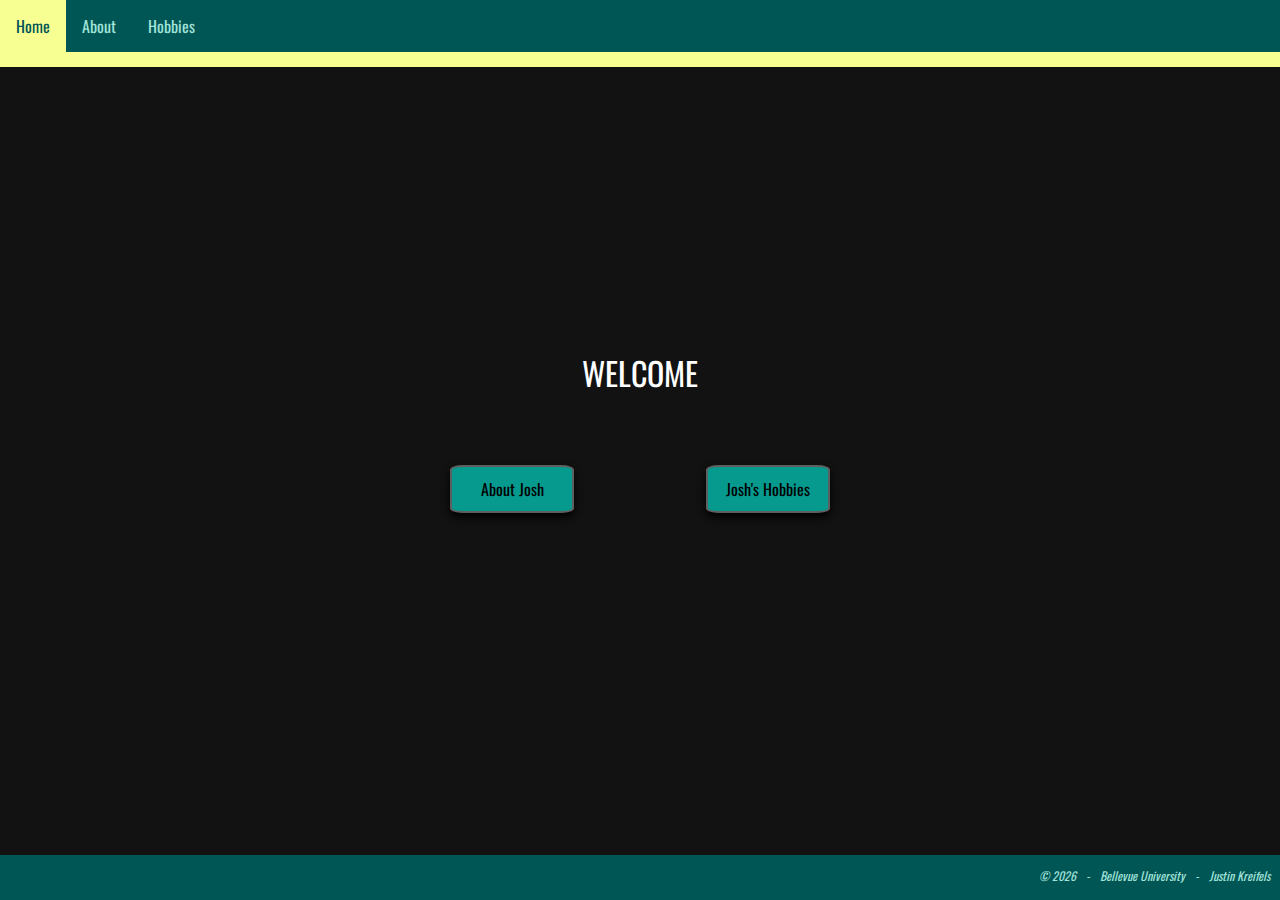
<file: index.html>
<!DOCTYPE html>
<html lang="en">
	<head>
		<title>BioSite Home</title>
		<link
			href="https://fonts.googleapis.com/css2?family=Oswald:wght@300;400;500;700&display=swap"
			rel="stylesheet"
		/>
		<link rel="stylesheet" type="text/css" href="./style/main.css" />
		<meta name="color-scheme" content="dark">
		<style>
			footer {
				position: absolute;
			}
		</style>
	</head>
	<body>
		<nav>
			<a href="#">Home</a>
			<a href="./view/about.html">About</a>
			<a href="./view/hobbies.html">Hobbies</a>
		</nav>
		<main>
			<div id="container">
			<div id="home-text">
				<h1>WELCOME</h1>
			</div>
			<br><br>
			<div class="home-btns container">
				<div>
					<a href="./view/about.html" class="button">About Josh</a>
				</div>
				<div>
					<a href="./view/hobbies.html" class="button">Josh's Hobbies</a>
				</div>
			</div>
		</div>
		</main>
		<footer>
			<p>Justin Kreifels</p>
			<p>-</p>
			<p><a href="bellevue.edu" target="_blank">Bellevue University</a></p>
			<p>-</p>
			<p>
				&copy;
				<script>
					document.write(new Date().getFullYear());
				</script>
			</p>
		</footer>
	</body>
</html>
</file>
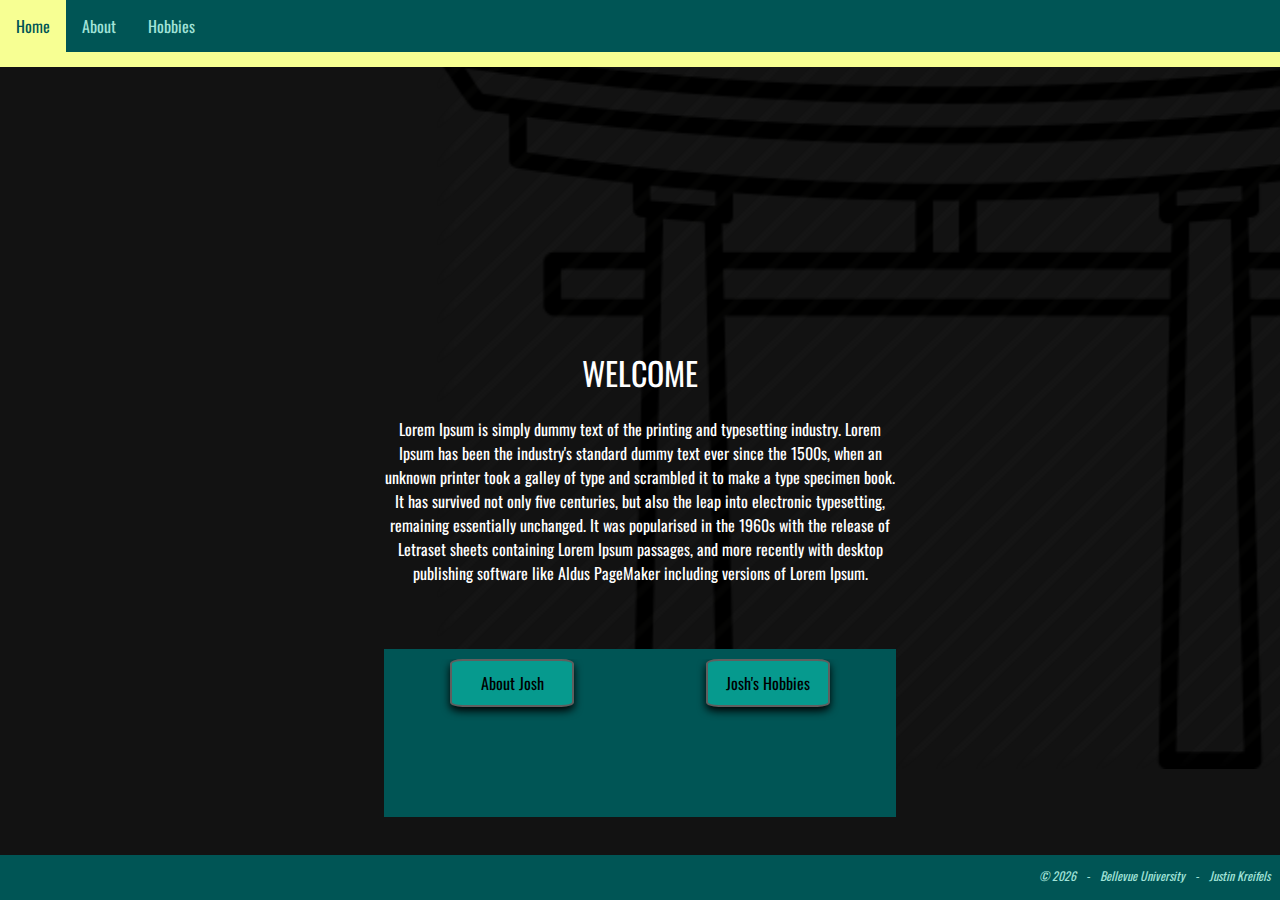
<file: home.html>
<!DOCTYPE html>
<html lang="en">
	<head>
		<title>BioSite Home</title>
		<link
			href="https://fonts.googleapis.com/css2?family=Oswald:wght@300;400;500;700&display=swap"
			rel="stylesheet"
		/>
		<link rel="stylesheet" type="text/css" href="./style/main.css" />
		<meta name="color-scheme" content="dark">
		<style>
			footer {
				position: absolute;
			}
		</style>
	</head>
	<body>
		<nav>
			<a href="#">Home</a>
			<a href="./view/about.html">About</a>
			<a href="./view/hobbies.html">Hobbies</a>
		</nav>
		<main>
			<div id="container">
			<div id="home-text">
				<h1>WELCOME</h1>
				<p>
					
					Lorem Ipsum is simply dummy text of the printing and typesetting industry. Lorem
					Ipsum has been the industry's standard dummy text ever since the 1500s, when an
					unknown printer took a galley of type and scrambled it to make a type specimen
					book. It has survived not only five centuries, but also the leap into electronic
					typesetting, remaining essentially unchanged. It was popularised in the 1960s
					with the release of Letraset sheets containing Lorem Ipsum passages, and more
					recently with desktop publishing software like Aldus PageMaker including
					versions of Lorem Ipsum.
				</p>
				<img src="./imgs/torii gate.png" id="gate">
			</div>
			<br><br>
			<div class="home-btns container">
				<div class="row">
					<a href="./view/about.html" class="button">About Josh</a>
				</div>
				<div class="row">
					<a href="./view/hobbies.html" class="button">Josh's Hobbies</a>
				</div>
			</div>
		</div>
		</main>
		<footer>
			<p>Justin Kreifels</p>
			<p>-</p>
			<p><a href="bellevue.edu" target="_blank">Bellevue University</a></p>
			<p>-</p>
			<p>
				&copy;
				<script>
					document.write(new Date().getFullYear());
				</script>
			</p>
		</footer>
	</body>
</html>
</file>
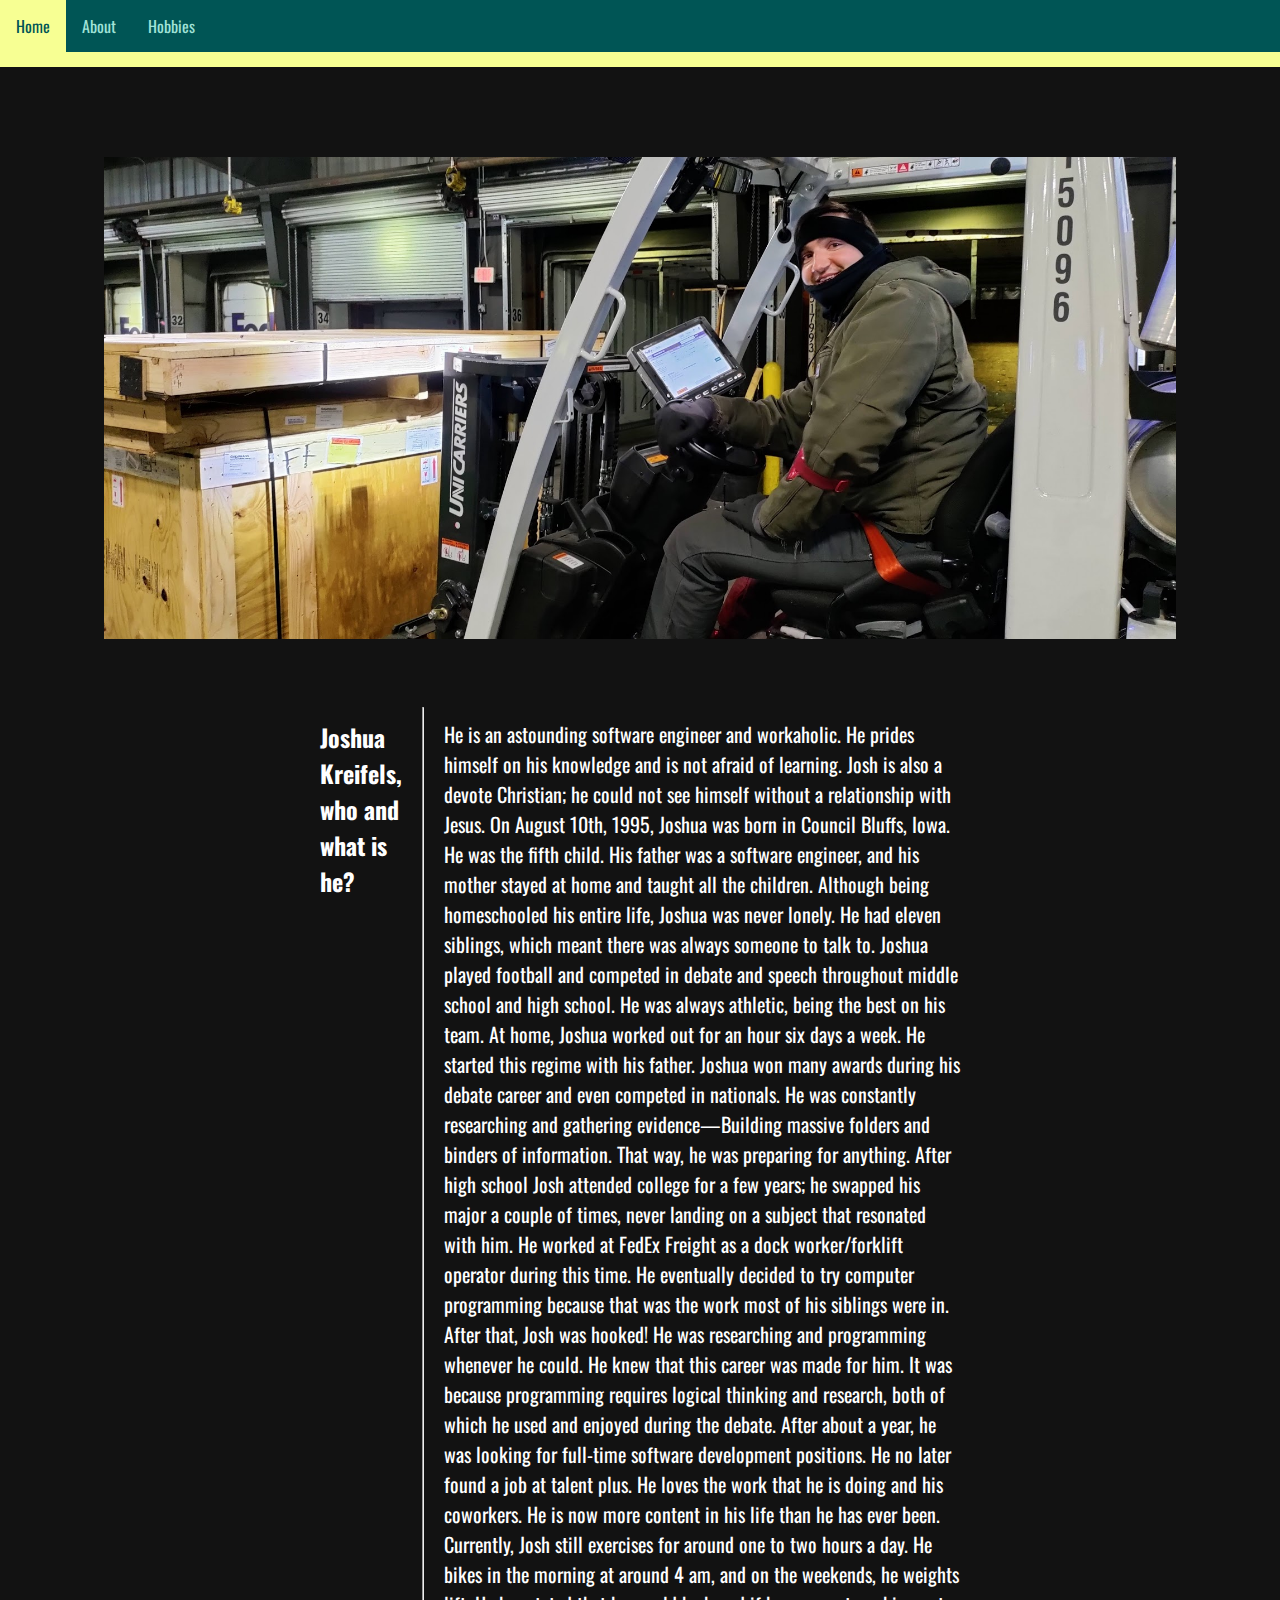
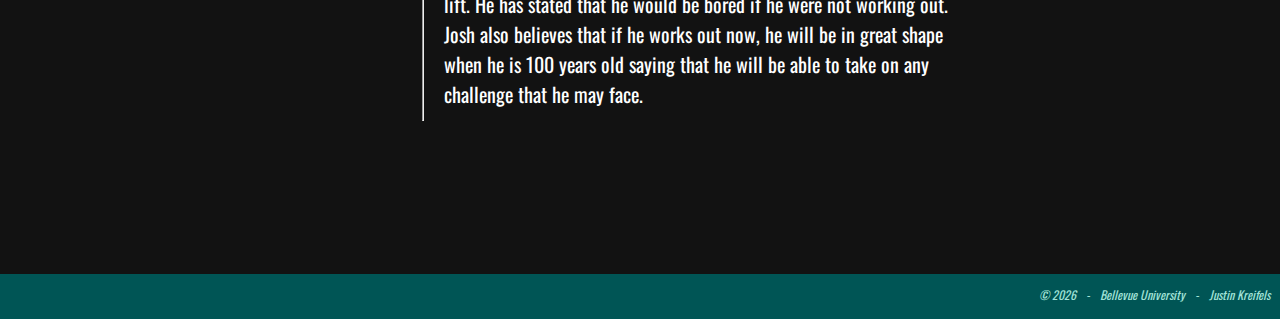
<file: view/about.html>
<!DOCTYPE html>
<html lang="en">
	<head>
		<title>BioSite About</title>
		<link
			href="https://fonts.googleapis.com/css2?family=Oswald:wght@300;400;500;700&display=swap"
			rel="stylesheet"
		/>
		<link rel="stylesheet" type="text/css" href="../style/main.css" />
		<meta name="color-scheme" content="dark" />
	</head>
	<body>
		<nav>
			<a href="../index.html">Home</a>
			<a href="#">About</a>
			<a href="./hobbies.html">Hobbies</a>
		</nav>
		<main>
			<br />
			<img src="../imgs/IMG_20211208_045211.jpg" alt="" id="aboutImg" />
			<div id="aboutText">
				<section class="_1SP8R j9XKR AIDOf">
				<h2 style="padding-right: 20px;"><strong>Joshua Kreifels, who and what is he?</strong></h2>
				<hr />
				<p style="font-size: 20px; padding-left: 20px;">
					He is an astounding software engineer and workaholic. He prides himself on his
					knowledge and is not afraid of learning. Josh is also a devote Christian; he
					could not see himself without a relationship with Jesus. On August 10th, 1995,
					Joshua was born in Council Bluffs, Iowa. He was the fifth child. His father was
					a software engineer, and his mother stayed at home and taught all the children.
					Although being homeschooled his entire life, Joshua was never lonely. He had
					eleven siblings, which meant there was always someone to talk to. Joshua played
					football and competed in debate and speech throughout middle school and high
					school. He was always athletic, being the best on his team. At home, Joshua
					worked out for an hour six days a week. He started this regime with his father.
					Joshua won many awards during his debate career and even competed in nationals.
					He was constantly researching and gathering evidence—Building massive folders
					and binders of information. That way, he was preparing for anything. After high
					school Josh attended college for a few years; he swapped his major a couple of
					times, never landing on a subject that resonated with him. He worked at FedEx
					Freight as a dock worker/forklift operator during this time. He eventually
					decided to try computer programming because that was the work most of his
					siblings were in. After that, Josh was hooked! He was researching and
					programming whenever he could. He knew that this career was made for him. It was
					because programming requires logical thinking and research, both of which he
					used and enjoyed during the debate. After about a year, he was looking for
					full-time software development positions. He no later found a job at talent
					plus. He loves the work that he is doing and his coworkers. He is now more
					content in his life than he has ever been. Currently, Josh still exercises for
					around one to two hours a day. He bikes in the morning at around 4 am, and on
					the weekends, he weights lift. He has stated that he would be bored if he were
					not working out. Josh also believes that if he works out now, he will be in
					great shape when he is 100 years old saying that he will be able to take on any
					challenge that he may face.
				</p>
			</div>
		</main>
		<footer>
			<p>Justin Kreifels</p>
			<p>-</p>
			<p><a href="bellevue.edu" target="_blank">Bellevue University</a></p>
			<p>-</p>
			<p>
				&copy;
				<script>
					document.write(new Date().getFullYear());
				</script>
			</p>
		</footer>
	</body>
</html>
</file>
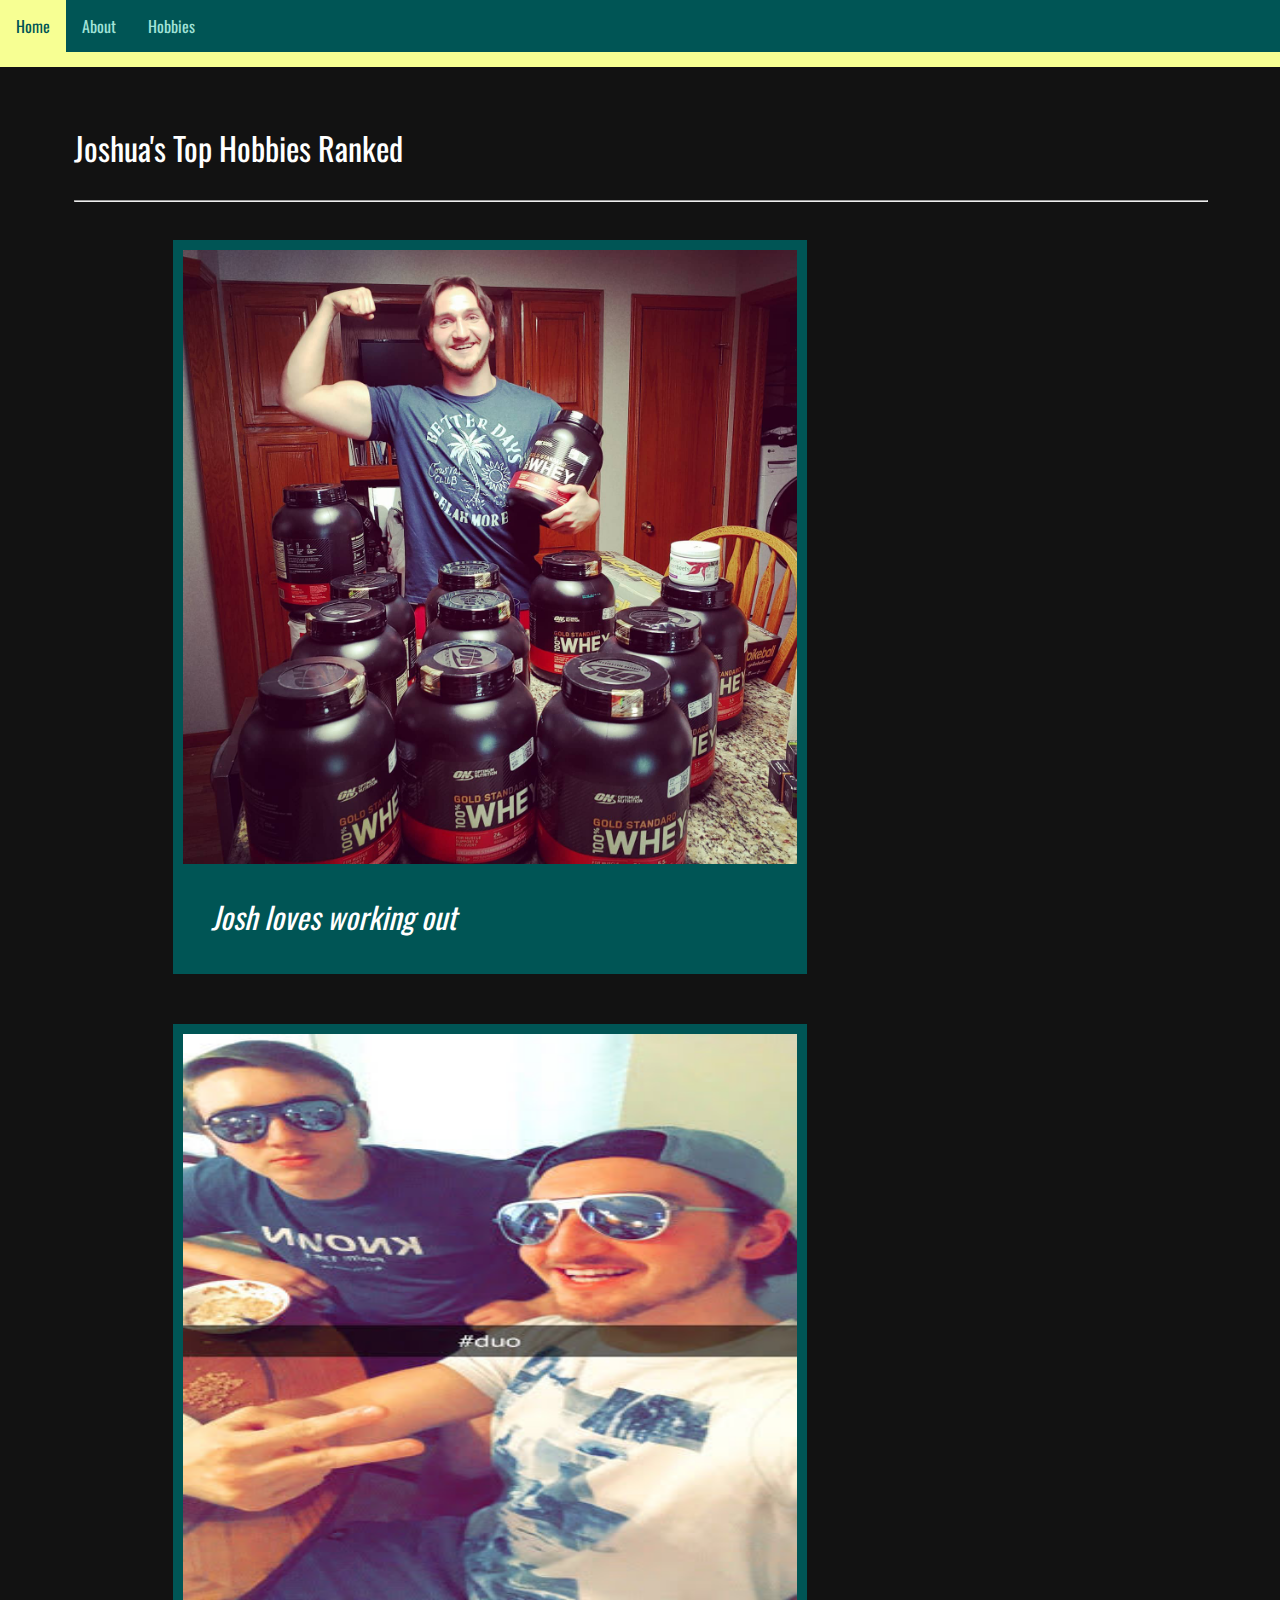
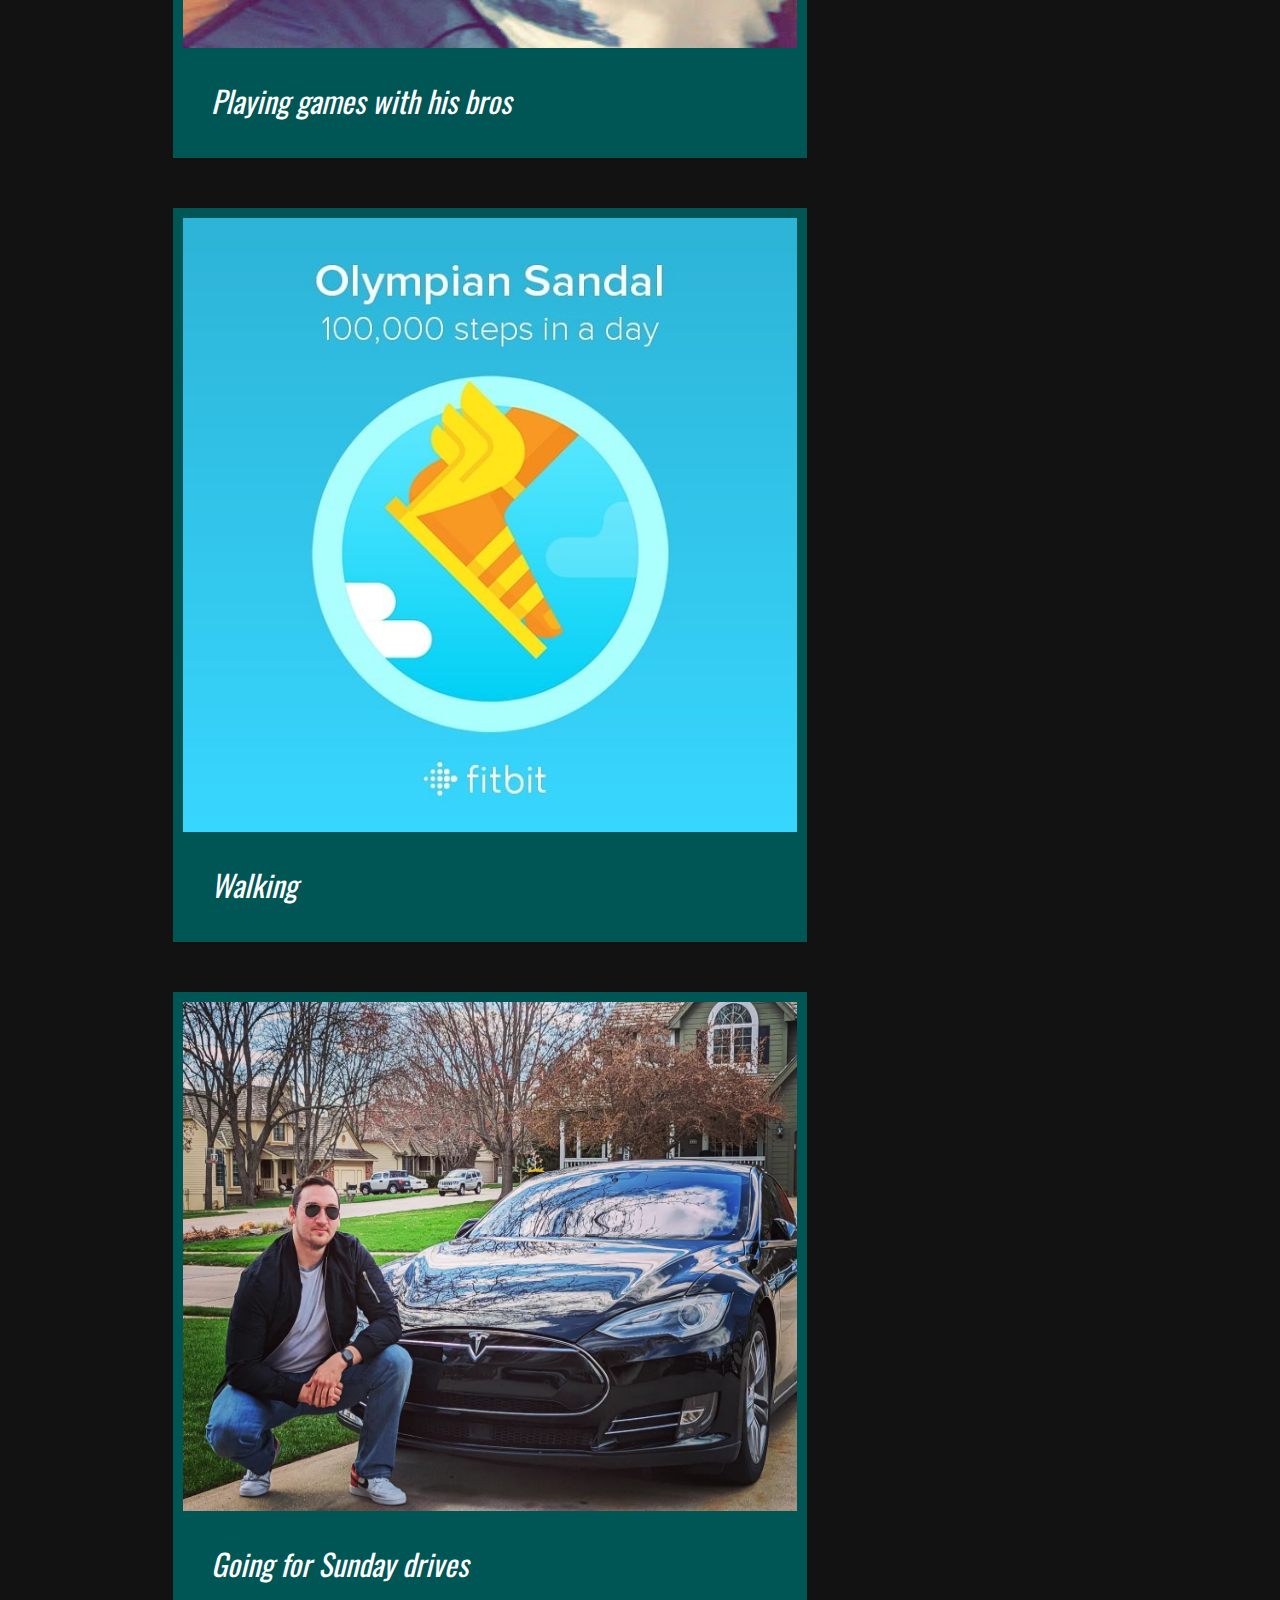
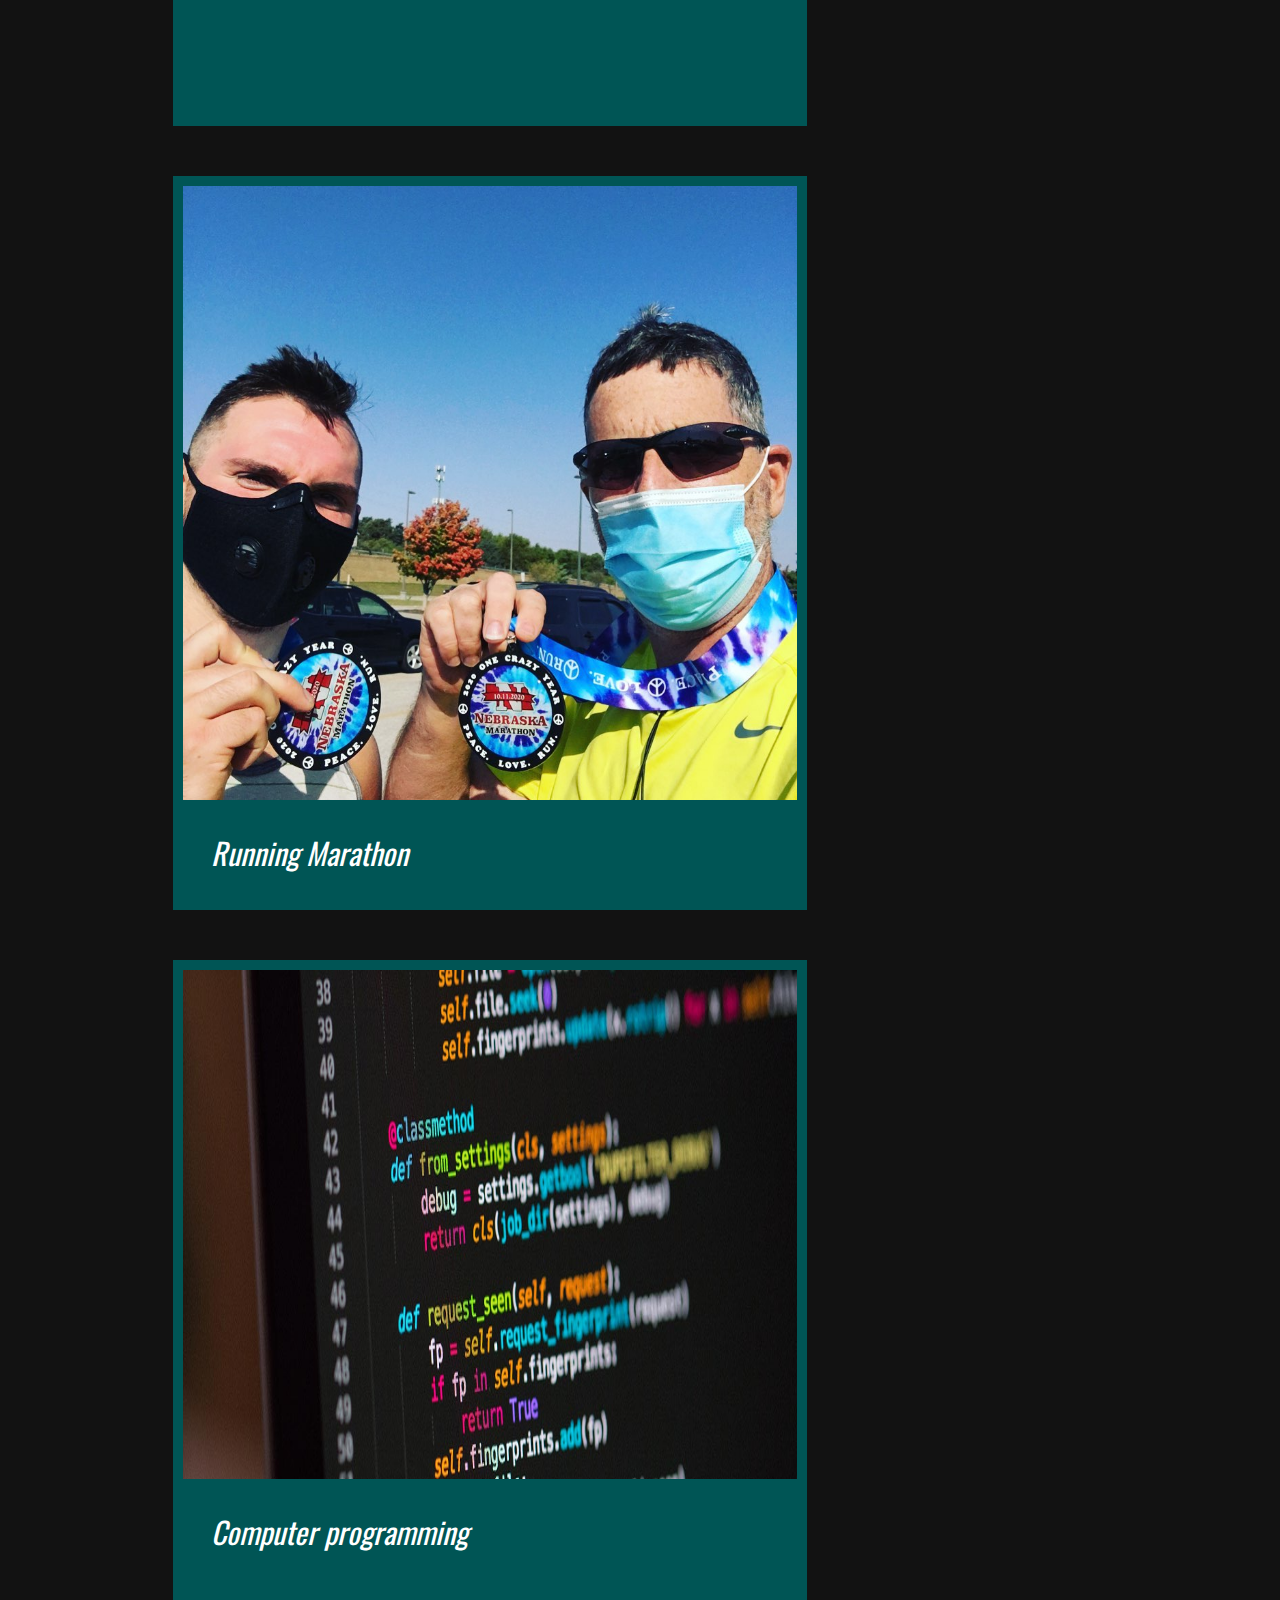
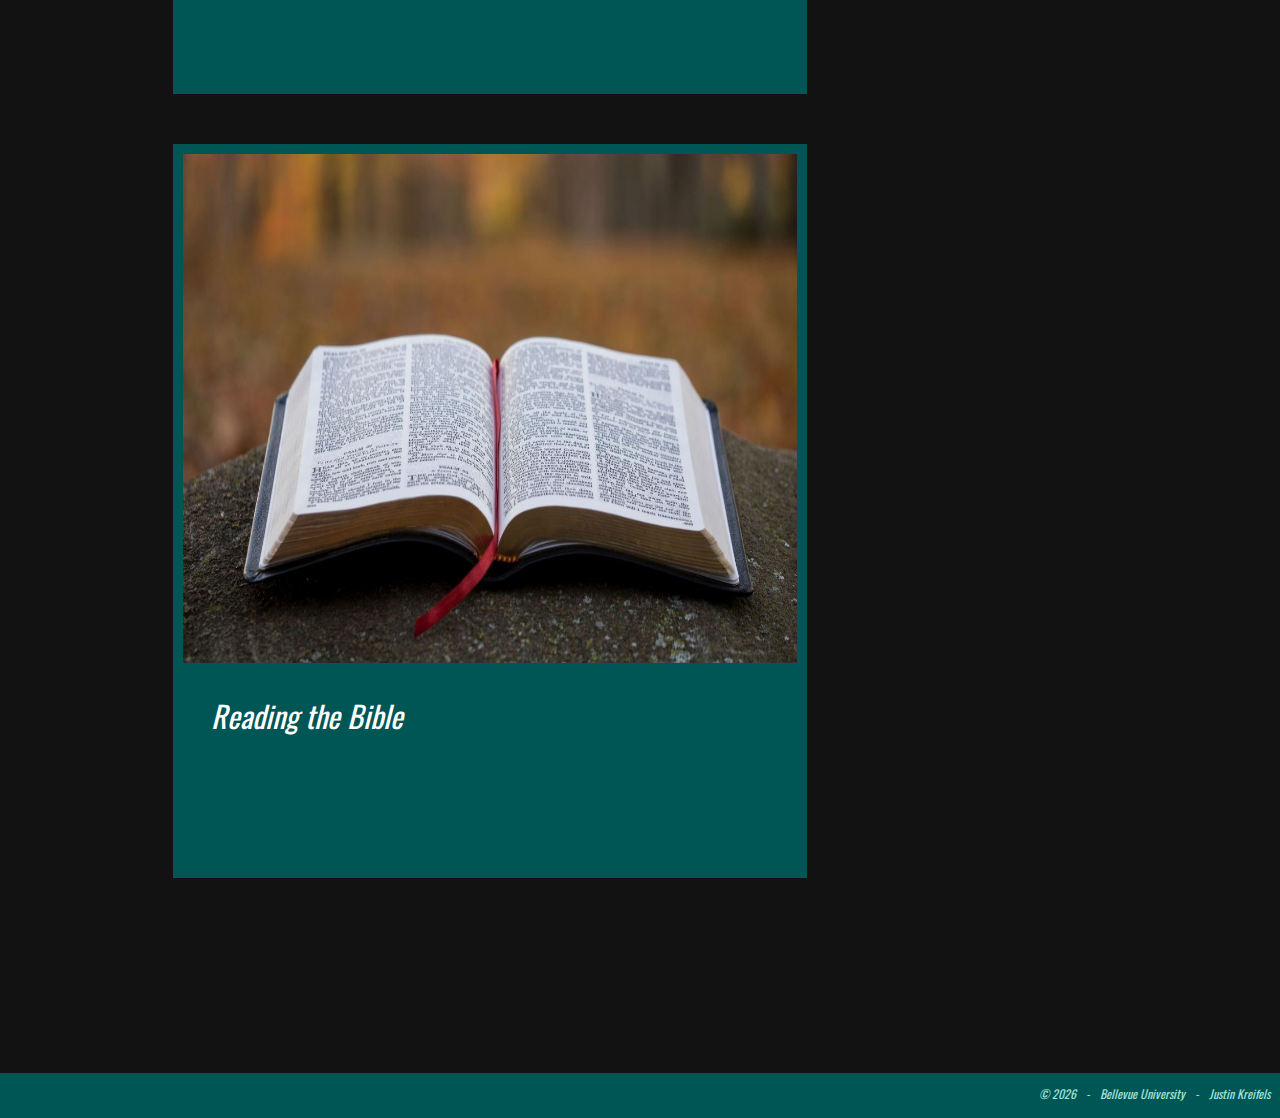
<file: view/hobbies.html>
<!DOCTYPE html>
<html lang="en">
	<head>
		<title>BioSite Hobbies</title>
		<link
			href="https://fonts.googleapis.com/css2?family=Oswald:wght@300;400;500;700&display=swap"
			rel="stylesheet"
		/>
		<link rel="stylesheet" type="text/css" href="../style/main.css" />
		<meta name="color-scheme" content="dark" />
	</head>
	<body>
		<nav>
			<a href="../index.html">Home</a>
			<a href="./about.html">About</a>
			<a href="#">Hobbies</a>
		</nav>
		<main>
			<h1>Joshua's Top Hobbies Ranked</h1>
			<hr style="width:100%;text-align:left;margin-left:0"> 
			<section class="_1SP8R j9XKR AIDOf">
				<div style="flex-direction: column; padding-top: 0px">
					<div class="row">
						<article class="._8Rm4L .bLWKA .M9sTE">
							<img
								class="hobbyPic _1SP8R"
								src="../imgs/181066888_2875939532661872_8128525342430533850_n.jpg"
								alt=""
							/>
							<p class="card-text">&nbsp;&nbsp;&nbsp;&nbsp;Josh loves working out</p>
						</article>
					</div>

					<div class="row">
						<article class="._8Rm4L .bLWKA .M9sTE">
							<img
								class="hobbyPic _1SP8R"
								src="../imgs/Josh 2.jpeg"
								alt=""
							/>
							<p class="card-text">&nbsp;&nbsp;&nbsp;&nbsp;Playing games with his bros</p>
						</article>
					</div>

					<div class="row">
						<article class="._8Rm4L .bLWKA .M9sTE">
							<img
								class="hobbyPic _1SP8R"
								src="../imgs/208327220_2969166326673362_5359496569781788958_n.jpg"
								alt=""
							/>
							<p class="card-text">&nbsp;&nbsp;&nbsp;&nbsp;Walking</p>
						</article>
					</div>

					<div class="row">
						<article class="._8Rm4L .bLWKA .M9sTE">
							<img
								class="hobbyPic _1SP8R"
								src="../imgs/279012440_738152497351398_578778162793890550_n.jpg"
								alt=""
							/>
							<p class="card-text">&nbsp;&nbsp;&nbsp;&nbsp;Going for Sunday drives</p>
						</article>
					</div>

					<div class="row">
						<article class="._8Rm4L .bLWKA .M9sTE">
							<img
								class="hobbyPic _1SP8R"
								src="../imgs/121205632_811798696301702_10131645716678757_n.jpg"
								alt=""
							/>
							<p class="card-text">&nbsp;&nbsp;&nbsp;&nbsp;Running Marathon</p>
						</article>
					</div>

					<div class="row">
						<article class="._8Rm4L .bLWKA .M9sTE">
							<img
								class="hobbyPic _1SP8R"
								src="../imgs/computer_science.jpg"
								alt=""
							/>
							<p class="card-text">&nbsp;&nbsp;&nbsp;&nbsp;Computer programming</p>
						</article>
					</div>

					<div class="row">
						<article class="._8Rm4L .bLWKA .M9sTE">
							<img
								class="hobbyPic _1SP8R"
								src="../imgs/66876-aaron-burden-426280-unsplash.1200w.tn.jpg"
								alt=""
							/>
							<p class="card-text">&nbsp;&nbsp;&nbsp;&nbsp;Reading the Bible</p>
						</article>
					</div>
				</div>
				<div id="home-text"></div>
			</section>
		</main>
		<footer>
			<p>Justin Kreifels</p>
			<p>-</p>
			<p><a href="bellevue.edu" target="_blank">Bellevue University</a></p>
			<p>-</p>
			<p>
				&copy;
				<script>
					document.write(new Date().getFullYear());
				</script>
			</p>
		</footer>
	</body>
</html>
</file>
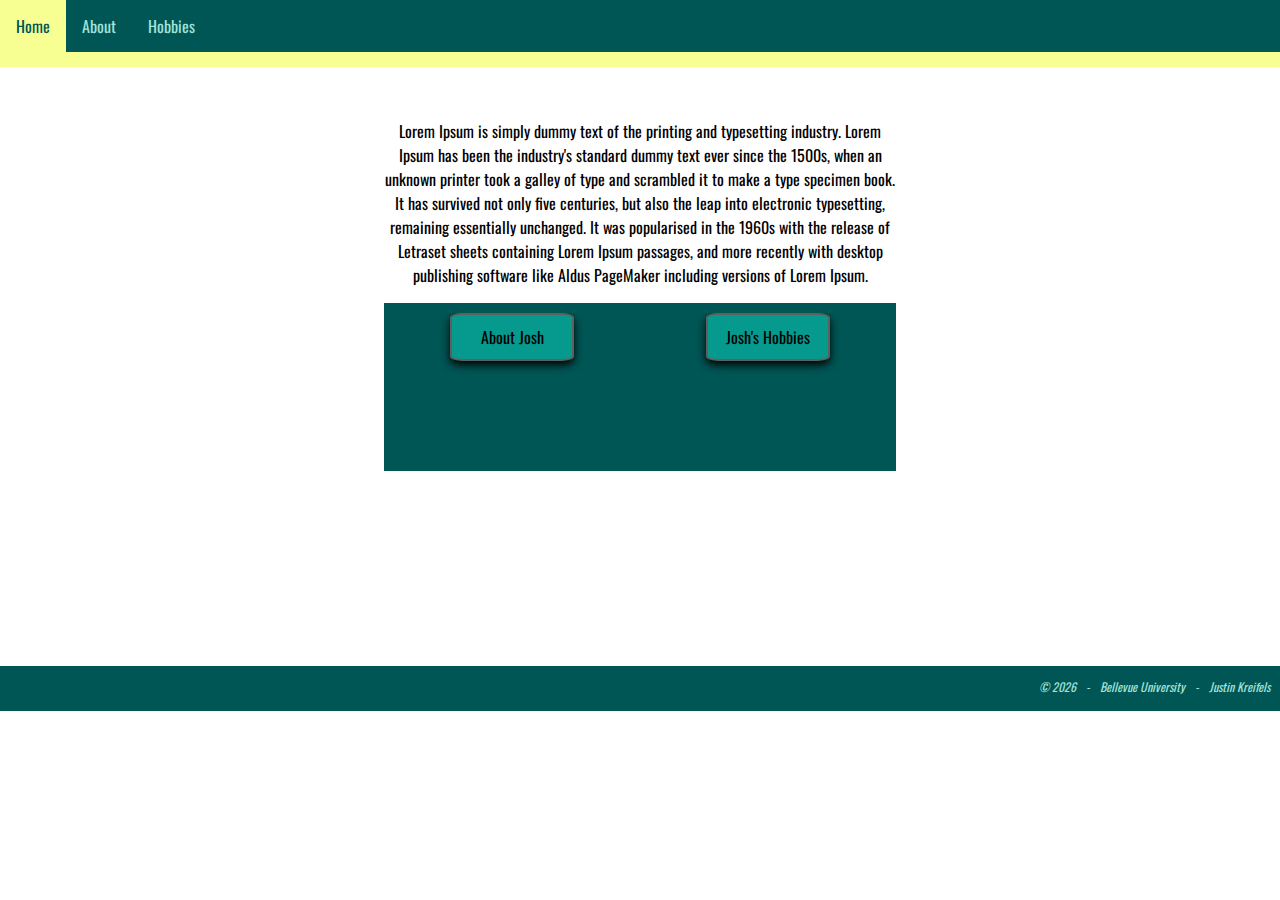
<file: view/home.html>
<!DOCTYPE html>
<html lang="en">
	<head>
		<title>BioSite Home</title>
		<link
			href="https://fonts.googleapis.com/css2?family=Oswald:wght@300;400;500;700&display=swap"
			rel="stylesheet"
		/>
		<link rel="stylesheet" type="text/css" href="../style/main.css" />
	</head>
	<body>
		<nav>
			<a href="#">Home</a>
			<a href="./about.html">About</a>
			<a href="./hobbies.html">Hobbies</a>
		</nav>
		<main>
			<div id="home-text">
				<p>
					Lorem Ipsum is simply dummy text of the printing and typesetting industry. Lorem
					Ipsum has been the industry's standard dummy text ever since the 1500s, when an
					unknown printer took a galley of type and scrambled it to make a type specimen
					book. It has survived not only five centuries, but also the leap into electronic
					typesetting, remaining essentially unchanged. It was popularised in the 1960s
					with the release of Letraset sheets containing Lorem Ipsum passages, and more
					recently with desktop publishing software like Aldus PageMaker including
					versions of Lorem Ipsum.
				</p>
			</div>
			<div class="home-btns container">
				<div class="row">
					<a href="./about.html" class="button">About Josh</a>
				</div>
				<div class="row">
					<a href="./about.html" class="button">Josh's Hobbies</a>
				</div>
			</div>
		</main>
		<footer>
			<p>Justin Kreifels</p>
			<p>-</p>
			<p><a href="bellevue.edu" target="_blank">Bellevue University</a></p>
			<p>-</p>
			<p>
				&copy;
				<script>
					document.write(new Date().getFullYear());
				</script>
			</p>
		</footer>
	</body>
</html>
</file>
<file: style/main.css>
#react-root, article, div, footer, header, main, nav, section {
	-webkit-box-align: stretch;
	-webkit-align-items: stretch;
	-ms-flex-align: stretch;
	align-items: stretch;
	border: 0 solid #000;
	-webkit-box-sizing: border-box;
	box-sizing: border-box;
	display: -webkit-box;
	display: -webkit-flex;
	display: -ms-flexbox;
	display: flex;
	-webkit-box-orient: vertical;
	-webkit-box-direction: normal;
	-webkit-flex-direction: column;
	-ms-flex-direction: column;
	flex-direction: column;
	-webkit-flex-shrink: 0;
	-ms-flex-negative: 0;
	flex-shrink: 0;
	margin: 0;
	padding: 0;
	position: relative;
}

body {
	margin: 0;
	font-family: Oswald, Helvetica, sans-serif;
}

header {
	background-color: #005555;
	color: #a1e3d8;
	padding: 20px;
	text-align: center;
}

h1 {
	font-weight: 400;
}

nav {
	position: sticky;
	top: 0px;
	overflow: hidden;
	background-color: #005555;
	border-bottom: solid 15px #f7ff93;
	display: block;
    z-index: 1;
}

nav a {
	float: left;
	display: block;
	color: #a1e3d8;
	text-align: center;
	padding: 14px 16px;
	text-decoration: none;
}

nav a:hover {
	background-color: #f7ff93;
	color: #005555;
}

main {
	margin-top: 2%;
	margin-left: 5%;
	margin-right: 5%;
	padding: 10px;
}

#container {
	position: relative;
	top: 25vh;
}

#home-text {
	width: 40vw;
	display: block;
	margin: auto;
	text-align: center;
}

#gate {
	z-index: -1;
	position: absolute;
	left: 4vw;
	top: -31vh;
	display: block;
	margin: auto;
	width: 80vw;
	height: 80vh;
}

.home-btns {
	margin: auto;
	width: 40vw;
	display: grid;
	grid-template-columns: auto auto;
}

.button {
	text-align: center;
	text-decoration: none;
	display: block;
	width: 100px;
	border: solid 2px rgb(95, 95, 95);
	transition: 0.3ms;
	box-shadow: 0 4px 8px 0 rgba(0, 0, 0, 2);
	border-radius: 10%;
	margin: auto;
	padding: 10px;
	background-color: #069a8e;
	color: black;
}

.button:hover {
	background-color: #f7ff93;
	box-shadow: 0 8px 16px 0 rgba(0, 0, 0, 2);
	color: black;
}

.button:active {
	box-shadow: inset 0px 0px 8px 0px rgb(37, 37, 37);
}

footer {
	background-color: #005555;
	position: static;
	display: block;
	bottom: 0px;
	width: 100%;
	bottom: 0px;
	height: 5vh;
	margin-top: 15vh;
}

footer p {
	color: #a1e3d8;
	font-weight: 400;
	float: right;
	padding-right: 10px;
	font-style: italic;
	font-size: 0.75em;
}

footer a {
	text-decoration: none;
	color: #a1e3d8;
}

footer a:hover {
	text-decoration: underline;
}

/* ABOUT PAGE */

#aboutImg {
	float: left;
	margin: 30px;
}

#aboutText {
	width: 50vw;
	display: block;
	margin: auto;
	text-align: left;
}

/* HOBBIES PAGE */

article {
    width: 614px;
    height: 614px;
}

section {
	-webkit-box-align: stretch;
	-webkit-align-items: stretch;
	-ms-flex-align: stretch;
	align-items: stretch;
	border: 0 solid #000;
	-webkit-box-sizing: border-box;
	box-sizing: border-box;
	display: -webkit-box;
	display: -webkit-flex;
	display: -ms-flexbox;
	display: flex;
	-webkit-box-orient: vertical;
	-webkit-box-direction: normal;
	-webkit-flex-direction: column;
	-ms-flex-direction: column;
	flex-direction: column;
	-webkit-flex-shrink: 0;
	-ms-flex-negative: 0;
	flex-shrink: 0;
	margin: 0;
	padding: 0;
	padding-top: 0px;
	position: relative;
}

.row {
    background-color: #005555;
    align-items: stretch;
    display: flex;
    box-sizing: border-box;
    margin: 0;
    margin-bottom: 50px;
	padding: 0;
	padding-top: 0px;
    padding-bottom: 100px;
	position: relative;
    flex-direction: row;
    overflow: hidden;
    border: #005555 10px solid;
}

._1SP8R {
	-webkit-box-flex: 1;
	-webkit-flex-grow: 1;
	-ms-flex-positive: 1;
	flex-grow: 1;
	margin: 0 auto;
	position: relative;
	width: 100%;
}
.j9XKR {
	padding-top: 30px;
}
.AIDOf {
	display: -webkit-box;
	display: -webkit-flex;
	display: -ms-flexbox;
	display: flex;
	-webkit-box-orient: horizontal;
	-webkit-box-direction: normal;
	-webkit-flex-flow: row nowrap;
	-ms-flex-flow: row nowrap;
	flex-flow: row nowrap;
	max-width: 935px;
}

.M9sTE {
	max-height: inherit;
	padding: 0;
}

.bLWKA {
	margin-bottom: 24px;
}

.hobbyPic {
    height: 614px;
    width: 614px;
}

.card-text {
    font-size: 30px;
    font-style: italic;
}
</file>
